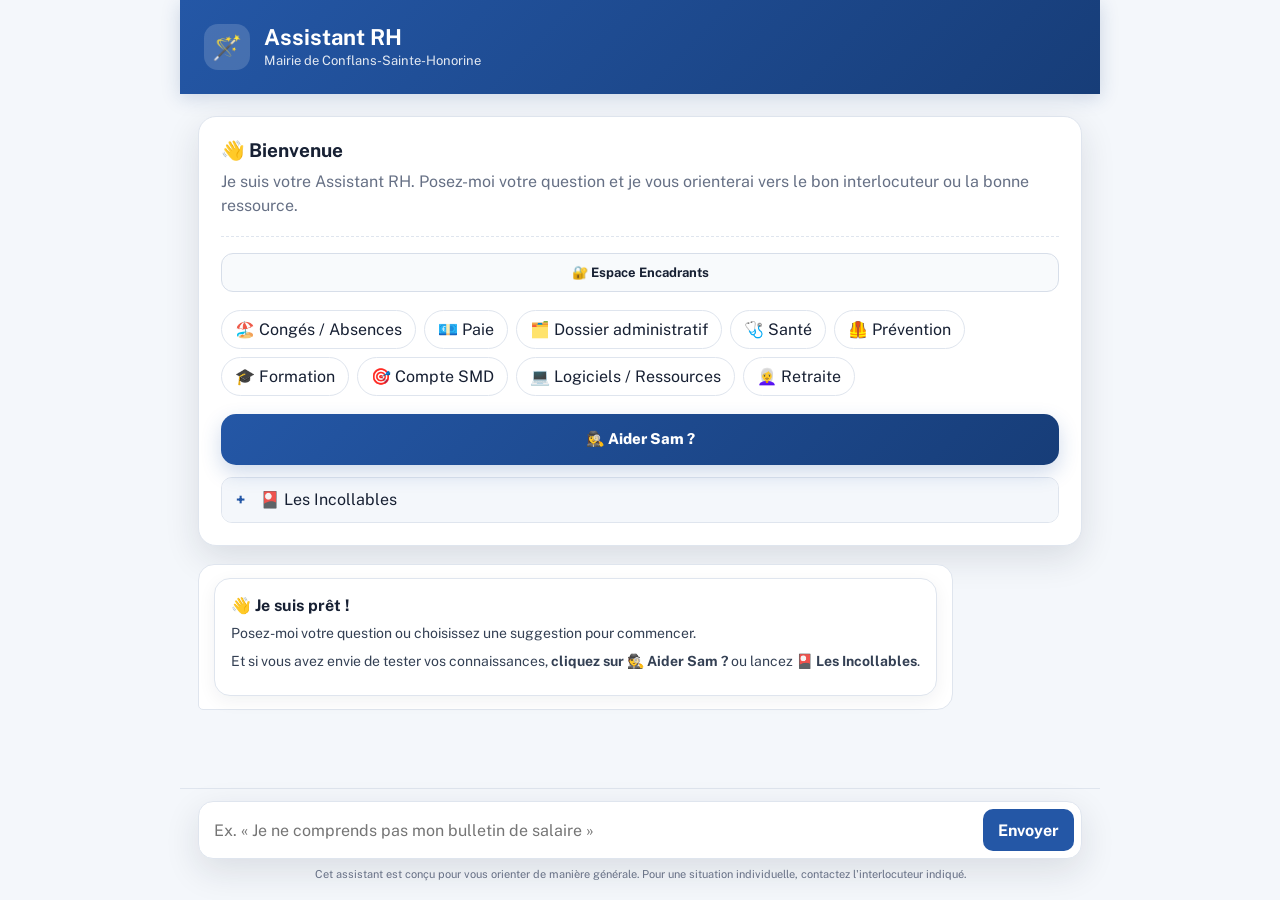
<file: index.html>
<!DOCTYPE html>
<html lang="fr">
<head>
<meta charset="utf-8">
<meta name="viewport" content="width=device-width, initial-scale=1, viewport-fit=cover">
<title>Assistant RH — Mairie de Conflans-Sainte-Honorine</title>
<link rel="preconnect" href="https://fonts.googleapis.com">
<link rel="preconnect" href="https://fonts.gstatic.com" crossorigin>
<link href="https://fonts.googleapis.com/css2?family=Public+Sans:ital,wght@0,300..900;1,300..900&display=swap" rel="stylesheet">
<link rel="stylesheet" href="styles.css">
</head>
<body>
<div class="app">
  <!-- =====================================================
       HEADER
  ====================================================== -->
  <header class="header">
    <div class="brand">
      <div class="logo">
        🪄
      </div>
      <div>
        <h1>
          Assistant RH
        </h1>
        <div class="subtitle">
          Mairie de Conflans-Sainte-Honorine
        </div>
      </div>
    </div>
  </header>
  <!-- =====================================================
       CONTENU
  ====================================================== -->
  <main class="content">
    <section class="welcome">
      <h2>
        👋 Bienvenue
      </h2>
      <p>
        Je suis votre Assistant RH.
        Posez-moi votre question et je vous
        orienterai vers le bon interlocuteur
        ou la bonne ressource.
      </p>
      <!-- ACCÈS MANAGERS -->
      <div class="manager-access">
        <a class="manager-button" href="managers.html">
          🔐 Espace Encadrants
        </a>
      </div>
      <div
        class="suggestions"
        id="suggestions">
      </div>
      <button
        class="game-launch"
        type="button"
        onclick="startTreasureHunt()">
        🕵️‍♀️ Aider Sam ?
      </button>
      <details class="manager-faq" style="margin-top:12px;">
        <summary class="manager-faq-header">
          🎴 Les Incollables
        </summary>
        <div class="manager-faq-items">
          <div class="manager-faq-item">
            <div class="manager-faq-answer" style="padding-top:12px;">
              <p>
                Choisissez un thème pour lancer les fiches question/réponse.
              </p>
              <div class="actions">
                <button
                  class="action primary"
                  type="button"
                  onclick="startIncollablesRH('Rémunération')">
                  💶 Rémunération
                </button>
                <button
                  class="action primary"
                  type="button"
                  onclick="startIncollablesRH('Entretien professionnel')">
                  🗣️ Entretien professionnel
                </button>
                <button
                  class="action primary"
                  type="button"
                  onclick="startIncollablesRH('Formation')">
                  🎓 Formation
                </button>
                <button
                  class="action"
                  type="button"
                  onclick="startIncollablesRH()">
                  🎲 Tous les thèmes mélangés
                </button>
              </div>
            </div>
          </div>
        </div>
      </details>
    </section>
    <section
      id="gameContainer"
      class="hidden">
    </section>
    <section
      class="chat"
      id="chat"
      aria-live="polite">
    </section>
  </main>
  <!-- =====================================================
       BARRE DE RECHERCHE
  ====================================================== -->
  <div class="searchbar">
    <form
      class="form"
      id="questionForm">
      <input
        id="question"
        type="text"
        autocomplete="off"
        autocapitalize="sentences"
        enterkeyhint="send"
        placeholder="Ex. « Je ne comprends pas mon bulletin de salaire »"
        aria-label="Votre question">
      <button
        class="send"
        type="submit">
        Envoyer
      </button>
    </form>
    <div class="disclaimer">
      Cet assistant est conçu pour vous orienter de manière générale.
      Pour une situation individuelle, contactez l'interlocuteur indiqué.
    </div>
  </div>
</div>
<script src="app.js"></script>
<script src="incollables-rh.js"></script>
<script src="mission-integration.js"></script>
</body>
</html>
</file>
<file: styles.css>
/* =========================================================
   VARIABLES
========================================================= */
:root{ --primary:#2457a6; --primary-dark:#173d78; --bg:#f4f7fb; --card:#fff; --text:#172033; --muted:#667085; --border:#dfe5ee; --success:#16794c; --success-bg:#ecfdf3; --warning:#b54708; --warning-bg:#fffaeb; --danger:#b42318; --shadow:0 12px 35px rgba(23,32,51,.12); --radius:18px; }
/* =========================================================
   BASE
========================================================= */
*,
*::before,
*::after{ box-sizing:border-box; }
html{ scroll-behavior:smooth; scroll-padding-top:90px; }
body{ margin:0; background:var(--bg); font-family: "Public Sans", Inter, ui-sans-serif, system-ui, -apple-system, "Segoe UI", Arial, sans-serif; color:var(--text); min-width:0; overflow-x:hidden; }
button,
input{ font:inherit; }
button{ -webkit-tap-highlight-color:transparent; }
button,
a{ -webkit-touch-callout:none; }
a{ overflow-wrap:anywhere; }
.app{ width:100%; max-width:920px; margin:auto; min-height:100vh; min-height:100dvh; display:flex; flex-direction:column; }
/* =========================================================
   HEADER
========================================================= */
.header{ background: linear-gradient( 135deg, var(--primary), var(--primary-dark) ); color:#fff; padding:24px; position:sticky; top:0; z-index:20; box-shadow: 0 4px 18px rgba(23,61,120,.18); }
.brand{ display:flex; gap:14px; align-items:center; min-width:0; }
.logo{ width:46px; height:46px; border-radius:14px; background:rgba(255,255,255,.16); display:grid; place-items:center; font-size:24px; flex-shrink:0; }
.brand > div:last-child{ min-width:0; }
h1{ font-size:22px; margin:0 0 3px; line-height:1.2; }
.subtitle{ font-size:13px; opacity:.88; line-height:1.3; }
/* =========================================================
   CONTENU
========================================================= */
.content{ width:100%; padding:22px 18px 30px; flex:1; min-width:0; }
/* =========================================================
   ACCUEIL
========================================================= */
.welcome{ background:var(--card); border:1px solid var(--border); border-radius:var(--radius); padding:22px; box-shadow:var(--shadow); margin-bottom:18px; }
.welcome h2{ font-size:19px; margin:0 0 8px; }
.welcome p{ margin:0; color:var(--muted); line-height:1.5; }
.manager-access{ margin-top:18px; padding-top:16px; border-top:1px dashed var(--border); }
.manager-button{ width:100%; display:block; box-sizing:border-box; text-align:center; text-decoration:none; border:1px solid #d7dee9; background:#f8fafc; color:var(--text); border-radius:12px; padding:11px 14px; cursor:pointer; font-weight:700; font-size:13px; transition:.18s ease; }
.manager-button:hover{ border-color:var(--primary); color:var(--primary-dark); transform:translateY(-1px); }
.manager-panel-title{ font-weight:900; margin-bottom:5px; }
.manager-panel-subtitle{ color:var(--muted); font-size:12px; line-height:1.45; margin-bottom:12px; }
.manager-resources{ display:grid; gap:9px; }
.manager-resource{ display:flex; align-items:center; justify-content:space-between; gap:10px; padding:11px 12px; background:#fff; border:1px solid var(--border); border-radius:11px; }
.manager-resource-info{ min-width:0; }
.manager-resource-title{ font-weight:800; font-size:13px; margin-bottom:2px; }
.manager-resource-description{ color:var(--muted); font-size:11px; line-height:1.4; }
.manager-resource-link{ flex-shrink:0; text-decoration:none; background:var(--primary); color:#fff; padding:8px 11px; border-radius:9px; font-size:12px; font-weight:700; }
.manager-faq{ background:#fff; border:1px solid var(--border); border-radius:11px; overflow:hidden; }
.manager-faq-header{ cursor:pointer; list-style:none; padding:12px 14px; border-bottom:1px solid transparent; background:var(--bg); display:flex; align-items:center; gap:10px; }
.manager-faq-header::-webkit-details-marker{ display:none; }
.manager-faq-header::before{ content:"+"; color:var(--primary); font-weight:900; font-size:15px; width:14px; flex-shrink:0; }
.manager-faq[open] .manager-faq-header::before{ content:"–"; }
.manager-faq[open] .manager-faq-header{ border-bottom-color:var(--border); }
.manager-faq-items{ display:grid; }
.manager-faq-item{ border-top:1px solid var(--border); }
.manager-faq-item:first-child{ border-top:0; }
.manager-faq-item summary{ cursor:pointer; list-style:none; padding:9px 14px; font-weight:700; font-size:12.5px; display:flex; align-items:center; gap:8px; }
.manager-faq-item summary::-webkit-details-marker{ display:none; }
.manager-faq-item summary::before{ content:"+"; color:var(--primary); font-weight:900; width:12px; flex-shrink:0; }
.manager-faq-item[open] summary::before{ content:"–"; }
.manager-faq-item[open] summary{ background:var(--bg); }
.manager-faq-answer{ padding:2px 14px 12px 34px; font-size:12.5px; line-height:1.55; color:var(--text); }
.manager-faq-answer p{ margin:0 0 8px; }
.manager-faq-answer p:last-child{ margin-bottom:0; }
.manager-faq-answer ul,.manager-faq-answer ol{ margin:0 0 8px; padding-left:18px; }
.manager-faq-answer li{ margin-bottom:3px; }
.manager-pin-row{ display:flex; gap:8px; }
.manager-pin-row-stacked{ flex-direction:column; }
.manager-pin-input{ flex:1; min-width:0; border:1px solid var(--border); border-radius:10px; padding:10px 12px; background:#fff; text-align:center; letter-spacing:.1em; font-weight:800; }
.manager-pin-submit{ border:0; border-radius:10px; padding:10px 14px; background:var(--primary); color:#fff; font-weight:800; cursor:pointer; }
.manager-pin-error{ display:none; margin-top:8px; color:var(--danger); font-size:12px; }
.manager-pin-error.active{ display:block; }
.manager-gate-step2{ margin-top:14px; }
.manager-gate-step2-hint{ color:var(--muted); font-size:13px; line-height:1.5; margin:0 0 10px; }
.manager-gate-back{ display:block; margin-top:10px; border:0; background:none; padding:0; color:var(--primary); font-size:12.5px; text-decoration:underline; cursor:pointer; }
.suggestions{ display:flex; flex-wrap:wrap; gap:8px; margin-top:18px; }
.chip{ border:1px solid var(--border); background:#fff; border-radius:999px; padding:9px 13px; cursor:pointer; color:var(--text); transition:.18s ease; }
.chip:hover{ border-color:var(--primary); color:var(--primary); transform:translateY(-1px); }
.treasure-wrap{ background:#fff; border:1px solid var(--border); border-radius:var(--radius); box-shadow:var(--shadow); padding:18px; margin-top:18px; }
.treasure-header{ display:flex; align-items:flex-start; justify-content:space-between; gap:12px; margin-bottom:14px; }
.treasure-header h3{ margin:0 0 4px; font-size:16px; }
.treasure-header p{ margin:0; color:var(--muted); font-size:12.5px; line-height:1.45; }
.treasure-close{ flex-shrink:0; width:34px; height:34px; border:0; border-radius:50%; background:var(--bg); cursor:pointer; font-size:15px; }
.treasure-keyring{ display:flex; flex-wrap:wrap; gap:8px; margin-bottom:14px; }
.treasure-key{ display:flex; align-items:center; gap:6px; padding:7px 11px; border-radius:999px; border:1px solid var(--border); background:var(--bg); font-size:12px; font-weight:700; color:var(--muted); transition:.2s ease; }
.treasure-key.found{ background:var(--success-bg); border-color:#b8e6cd; color:var(--success); }
.treasure-scenes{ display:grid; gap:22px; }
.treasure-scene-caption{ font-weight:800; font-size:13px; color:var(--primary-dark); margin-bottom:8px; }
.treasure-photo-wrap{ position:relative; width:100%; aspect-ratio:3/4; border-radius:14px; overflow:hidden; background:#eef2f8; box-shadow:var(--shadow); }
.treasure-photo{ display:block; width:100%; height:100%; object-fit:cover; }
.treasure-hotspot{ position:absolute; border:3px solid #f5b942; border-radius:10px; background:rgba(245,185,66,.18); cursor:pointer; padding:0; animation:treasurePulse 1.8s ease-in-out infinite; transition:.25s ease; }
.treasure-hotspot:hover{ background:rgba(245,185,66,.32); }
.treasure-hotspot.found{ border-color:var(--success); background:rgba(22,121,76,.15); animation:none; }
@keyframes treasurePulse{
  0%,100%{ box-shadow:0 0 0 0 rgba(245,185,66,.5); }
  50%{ box-shadow:0 0 0 8px rgba(245,185,66,0); }
}
.treasure-fallback-item{ border:1px solid var(--border); background:#fff; border-radius:11px; padding:12px 16px; cursor:pointer; font-weight:700; font-size:12.5px; text-align:center; transition:.18s ease; }
.treasure-fallback-item:hover{ border-color:var(--primary); color:var(--primary-dark); }
.treasure-victory{ padding:36px 20px; text-align:center; }
.treasure-victory-emoji{ font-size:44px; margin-bottom:10px; }
.treasure-victory h3{ margin:0 0 8px; font-size:17px; }
.treasure-victory p{ color:var(--muted); font-size:13px; max-width:420px; margin:0 auto 18px; line-height:1.5; }
@media (max-width:640px){
  .treasure-scenes{ gap:16px; }
}
.chip:focus-visible,
.action:focus-visible,
.game-button:focus-visible,
.game-option:focus-visible,
.send:focus-visible,
.game-launch:focus-visible,
.like-button:focus-visible,
.dislike-button:focus-visible{ outline:3px solid rgba(36,87,166,.25); outline-offset:2px; }
/* =========================================================
   BOUTON JEU
========================================================= */
.game-launch{ margin-top:18px; width:100%; border:0; border-radius:15px; padding:15px 18px; cursor:pointer; color:#fff; font-weight:800; font-size:15px; line-height:1.35; background: linear-gradient( 135deg, #2457a6, #173d78 ); box-shadow: 0 8px 20px rgba(36,87,166,.22); transition:.18s ease; }
.game-launch:hover{ transform:translateY(-2px); box-shadow: 0 12px 25px rgba(36,87,166,.28); }
/* =========================================================
   CHAT
========================================================= */
.chat{ width:100%; display:flex; flex-direction:column; gap:12px; min-width:0; }
.msg{ max-width:88%; padding:13px 15px; border-radius:16px; line-height:1.5; font-size:14px; overflow-wrap:anywhere; word-break:break-word; }
.bot{ align-self:flex-start; background:#fff; border:1px solid var(--border); border-bottom-left-radius:5px; }
.user{ align-self:flex-end; background:var(--primary); color:#fff; border-bottom-right-radius:5px; }
.answer{ background:#fff; border:1px solid var(--border); border-radius:16px; padding:16px; box-shadow: 0 5px 18px rgba(23,32,51,.06); overflow:hidden; }
.answer h3{ font-size:16px; margin:0 0 7px; line-height:1.35; }
.answer p{ margin:7px 0; color:#344054; line-height:1.5; overflow-wrap:anywhere; }
.badge{ display:inline-block; background:#eef4ff; color:var(--primary-dark); padding:5px 9px; border-radius:999px; font-size:12px; font-weight:700; margin-bottom:8px; }
/* =========================================================
   CONTACT
========================================================= */
.contact{ margin-top:12px; padding:12px; border-radius:12px; background:#f7f9fc; border:1px solid var(--border); overflow-wrap:anywhere; }
.contact strong{ display:block; margin-bottom:4px; }
.contact a{ color:var(--primary); font-weight:700; text-decoration:none; display:inline-block; padding:2px 0; }
/* =========================================================
   ACTIONS
========================================================= */
.actions{ display:flex; flex-wrap:wrap; gap:8px; margin-top:12px; }
.action{ border:1px solid var(--border); background:#fff; border-radius:10px; padding:8px 11px; cursor:pointer; color:var(--text); text-decoration:none; font-size:13px; line-height:1.3; transition:.18s ease; display:inline-flex; align-items:center; justify-content:center; }
.action:hover{ transform:translateY(-1px); border-color:var(--primary); }
.action.primary{ background:var(--primary); color:#fff; border-color:var(--primary); }
/* =========================================================
   DOCUMENTS
========================================================= */
.document-box{ margin-top:14px; padding:13px; border:1px solid var(--border); border-radius:13px; background:#f8fafc; overflow:hidden; }
.document-title{ font-weight:700; margin-bottom:4px; line-height:1.35; }
.document-description{ font-size:13px; color:var(--muted); margin-bottom:10px; line-height:1.45; }
.document-format{ display:inline-block; font-size:11px; font-weight:700; background:#eef4ff; color:var(--primary-dark); border-radius:999px; padding:4px 8px; }
/* =========================================================
   JEU
========================================================= */
.game-card{ background:#fff; border:1px solid var(--border); border-radius:20px; padding:20px; box-shadow:var(--shadow); margin-bottom:18px; overflow:hidden; }
.game-header{ display:flex; justify-content:space-between; align-items:flex-start; gap:15px; }
.game-header > div:first-child{ min-width:0; }
.game-title{ font-size:20px; font-weight:900; margin-bottom:5px; line-height:1.3; }
.game-subtitle{ color:var(--muted); font-size:13px; line-height:1.5; }
.game-score{ background:#eef4ff; color:var(--primary-dark); padding:8px 11px; border-radius:11px; font-weight:800; white-space:nowrap; flex-shrink:0; }
.progress{ margin:17px 0; height:9px; background:#edf1f6; border-radius:999px; overflow:hidden; }
.progress-bar{ height:100%; width:0%; background: linear-gradient( 90deg, var(--primary), #5c8dd8 ); transition:.3s ease; }
.case-file{ background:#f8fafc; border:1px solid var(--border); border-radius:15px; padding:15px; margin-bottom:16px; line-height:1.5; overflow-wrap:anywhere; }
.case-file strong{ display:block; margin-bottom:6px; }
.game-question{ font-size:16px; font-weight:800; line-height:1.5; margin-bottom:14px; overflow-wrap:anywhere; }
.game-options{ display:grid; gap:9px; }
.game-option{ width:100%; text-align:left; border:1px solid var(--border); background:#fff; border-radius:12px; padding:12px 13px; cursor:pointer; transition:.18s ease; line-height:1.4; overflow-wrap:anywhere; }
.game-option:hover{ border-color:var(--primary); background:#f8fbff; }
.game-option.selected{ border-color:var(--primary); background:#eef4ff; }
.game-option.correct{ border-color:#75d6a2; background:var(--success-bg); }
.game-option.wrong{ border-color:#f0a7a0; background:#fef3f2; }
.game-actions{ display:flex; gap:8px; flex-wrap:wrap; margin-top:14px; }
.game-button{ border:0; border-radius:11px; padding:10px 14px; background:var(--primary); color:#fff; font-weight:800; cursor:pointer; min-height:42px; }
.game-button.secondary{ background:#fff; color:var(--text); border:1px solid var(--border); }
.hint{ margin-top:13px; padding:12px; background:var(--warning-bg); border:1px solid #fedf89; color:#93370d; border-radius:12px; font-size:13px; line-height:1.5; }
.game-feedback{ margin-top:14px; padding:13px; border-radius:12px; font-size:13px; line-height:1.5; overflow-wrap:anywhere; }
.game-feedback.success{ background:var(--success-bg); color:#05603a; border:1px solid #abefc6; }
.game-feedback.error{ background:#fef3f2; color:#912018; border:1px solid #fecdca; }
.letters{ display:flex; gap:7px; flex-wrap:wrap; margin-top:15px; max-width:100%; }
.letter{ width:38px; height:38px; display:grid; place-items:center; border-radius:10px; background:#f2f4f7; border:1px solid var(--border); font-weight:900; color:#98a2b3; flex:0 0 38px; }
.letter.found{ background:#eef4ff; color:var(--primary-dark); border-color:#b9c9e5; }
.final-code{ margin-top:18px; padding:18px; border-radius:15px; background: linear-gradient( 135deg, #f8fbff, #eef5ff ); border:1px solid #c8d8f0; }
.final-code-title{ font-weight:900; margin-bottom:7px; }
.final-input{ width:100%; margin-top:12px; border:1px solid var(--border); border-radius:11px; padding:11px 12px; outline:none; min-width:0; }
.final-input:focus{ border-color:var(--primary); box-shadow: 0 0 0 3px rgba(36,87,166,.1); }
.victory{ text-align:center; padding:25px 15px; border-radius:17px; background:var(--success-bg); border:1px solid #abefc6; color:#05603a; }
.victory h2{ margin:0 0 8px; font-size:23px; }
.victory p{ line-height:1.6; }
.points{ font-size:18px; font-weight:900; margin:12px 0; }
/* =========================================================
   FEEDBACK
========================================================= */
.feedback{ margin-top:15px; padding:16px; background:#fff; border:1px solid var(--border); border-radius:15px; }
.feedback-title{ font-weight:800; margin-bottom:6px; }
.feedback-text{ color:var(--muted); font-size:13px; line-height:1.5; }
.like-area{ display:flex; align-items:center; gap:10px; margin-top:13px; flex-wrap:wrap; }
.like-button,
.dislike-button{ border:1px solid var(--border); background:#fff; border-radius:12px; padding:9px 14px; cursor:pointer; font-weight:700; min-height:42px; }
.like-button:hover,
.dislike-button:hover{ border-color:var(--primary); }
.like-button.liked{ background:#eef4ff; border-color:#9ab9ed; color:var(--primary-dark); }
.like-count{ font-size:13px; color:var(--muted); }
/* =========================================================
   RECHERCHE
========================================================= */
.searchbar{ position:sticky; bottom:0; background:rgba(244,247,251,.96); backdrop-filter:blur(10px); -webkit-backdrop-filter:blur(10px); padding:12px 18px calc(18px + env(safe-area-inset-bottom)); border-top:1px solid var(--border); z-index:10; }
.form{ display:flex; gap:8px; background:#fff; border:1px solid var(--border); border-radius:15px; padding:7px 7px 7px 13px; box-shadow:var(--shadow); min-width:0; }
.form input{ border:0; outline:0; flex:1; min-width:0; color:var(--text); background:transparent; font-size:16px; }
.send{ border:0; background:var(--primary); color:#fff; border-radius:10px; padding:10px 15px; cursor:pointer; font-weight:700; flex-shrink:0; min-height:42px; }
.disclaimer{ font-size:11px; color:var(--muted); margin:8px 3px 0; text-align:center; line-height:1.35; }
.hidden{ display:none!important; }
[hidden]{ display:none!important; }
/* =========================================================
   MODALE DOCUMENT
========================================================= */
.document-overlay{ position:fixed; inset:0; z-index:1000; display:flex; align-items:center; justify-content:center; padding:20px; background:rgba(0,0,0,.45); }
.document-modal{ position:relative; width:min(520px,100%); max-height:90vh; max-height:90dvh; overflow:auto; padding:24px 20px 20px; background:#fff; border-radius:20px; box-shadow:0 20px 60px rgba(0,0,0,.25); }
.document-modal h3{ margin:8px 40px 10px 0; font-size:19px; line-height:1.35; }
.document-modal p{ color:#344054; font-size:14px; line-height:1.5; }
.document-info{ background:#f8fafc; border:1px solid var(--border); border-radius:12px; padding:11px; }
.document-icon{ font-size:36px; }
.document-close{ position:absolute; top:12px; right:12px; width:42px; height:42px; border:0; border-radius:50%; background:#f2f4f7; cursor:pointer; font-size:18px; }
.document-actions{ margin-top:16px; }
/* =========================================================
   MOBILE
========================================================= */

@media (max-width:600px){
html{ scroll-padding-top:78px; }
.header{ padding:14px; }
.brand{ gap:10px; }
.logo{ width:42px; height:42px; min-width:42px; border-radius:12px; font-size:21px; }
h1{ font-size:18px; }
.subtitle{ font-size:11px; }
.content{ padding:12px 10px 24px; }
.welcome{ padding:17px 15px; border-radius:15px; margin-bottom:14px; }
.welcome h2{ font-size:18px; }
.welcome p{ font-size:14px; }
.manager-pin-row{ flex-direction:column; }
.manager-pin-submit{ width:100%; min-height:44px; }
.manager-resource{ align-items:flex-start; flex-direction:column; }
.manager-resource-link{ width:100%; text-align:center; }
.suggestions{ gap:7px; margin-top:15px; }
.chip{ min-height:42px; padding:9px 12px; font-size:13px; line-height:1.25; display:flex; align-items:center; }
.game-launch{ min-height:48px; padding:13px 14px; font-size:14px; line-height:1.35; margin-top:15px; }
.msg{ max-width:94%; padding:12px 13px; }
.answer{ padding:14px; border-radius:14px; }
.answer h3{ font-size:15px; }
.contact{ overflow-wrap:anywhere; }
.actions{ width:100%; }
.action{ min-height:42px; padding:9px 12px; }
.document-box{ padding:12px; }
.document-box .actions{ flex-direction:column; }
.document-box .action{ width:100%; }
.game-card{ padding:14px; border-radius:16px; margin-bottom:14px; }
.game-header{ flex-direction:column; gap:10px; }
.game-title{ font-size:18px; }
.game-subtitle{ font-size:12px; }
.game-score{ align-self:flex-start; }
.case-file{ padding:13px; font-size:13px; }
.game-question{ font-size:15px; }
.game-option{ min-height:48px; padding:12px; font-size:14px; }
.game-actions{ flex-direction:column; }
.game-button{ width:100%; min-height:46px; }
.letters{ gap:5px; overflow-x:auto; flex-wrap:nowrap; padding-bottom:3px; }
.final-code{ padding:15px; }
.final-input{ min-height:46px; font-size:16px; }
.victory{ padding:20px 13px; }
.victory h2{ font-size:21px; }
.like-area{ flex-direction:column; align-items:stretch; }
.like-button,
.dislike-button{ width:100%; min-height:44px; }
.searchbar{ padding: 9px 10px calc(10px + env(safe-area-inset-bottom)); }
.form{ width:100%; min-height:52px; padding:5px 5px 5px 12px; border-radius:14px; }
.form input{ width:100%; min-width:0; font-size:16px; }
.send{ min-height:42px; padding:10px 13px; font-size:14px; }
.disclaimer{ font-size:10px; line-height:1.35; }
.document-overlay{ align-items:flex-end; padding: 12px 12px calc(12px + env(safe-area-inset-bottom)); }
.document-modal{ width:100%; max-height:90dvh; padding:22px 17px 17px; border-radius:20px 20px 16px 16px; }
.document-modal h3{ font-size:18px; }
.document-actions{ flex-direction:column; }
.document-actions .action{ width:100%; min-height:46px; }

}
/* =========================================================
   TRÈS PETITS ÉCRANS
========================================================= */

@media (max-width:380px){
.header{ padding:12px; }
.content{ padding-left:8px; padding-right:8px; }
.welcome{ padding:14px; }
.chip{ width:100%; justify-content:center; }
.game-card{ padding:12px; }
.send{ padding-left:10px; padding-right:10px; }

}
/* =========================================================
   ACCESSIBILITÉ / MOUVEMENT
========================================================= */

@media (prefers-reduced-motion:reduce){
html{ scroll-behavior:auto; }
*,
*::before,
*::after{ scroll-behavior:auto!important; transition:none!important; animation:none!important; }

}

/* =========================================================
   CHAT DE L'ESPACE ENCADRANTS
   Remplace ENTIÈREMENT tout bloc précédent "CHAT DE L'ESPACE
   ENCADRANTS" dans styles.css — ne pas coller les deux.
========================================================= */

.manager-chat-container{
  margin-top: 16px;
}

/* ---- Écran de choix du matricule ---- */
.manager-chat-identify{
  background:#fff;
  border:1px solid var(--border);
  border-radius:var(--radius);
  padding:18px;
  box-shadow:var(--shadow);
}

.manager-chat-title{
  margin:0 0 8px;
  font-size:16px;
  display:flex;
  align-items:center;
  gap:8px;
}

.manager-chat-badge{
  font-size:10.5px;
  font-weight:800;
  text-transform:uppercase;
  letter-spacing:.04em;
  padding:3px 8px;
  border-radius:999px;
  background:var(--warning-bg);
  color:var(--warning);
}

.manager-chat-hint{
  color:var(--muted);
  font-size:13px;
  line-height:1.5;
  margin:0 0 14px;
}

.manager-chat-chip-row{
  display:flex;
  flex-wrap:wrap;
  gap:8px;
}

.manager-chat-chip{
  border:1px solid var(--border);
  background:#fff;
  color:var(--text);
  border-radius:999px;
  padding:10px 16px;
  font-weight:700;
  font-size:13px;
  cursor:pointer;
  transition:.18s ease;
}

.manager-chat-chip:hover{
  border-color:var(--primary);
  color:var(--primary-dark);
  transform:translateY(-1px);
}

.manager-chat-chip-wrap{
  display:flex;
  flex-direction:column;
  align-items:center;
  gap:4px;
}

.manager-chat-chip-profile-link{
  border:0;
  background:none;
  padding:0;
  font-size:10.5px;
  color:var(--primary);
  text-decoration:underline;
  white-space:nowrap;
  cursor:pointer;
}

/* ---- Fenêtre de chat ---- */
.manager-chat{
  background:#fff;
  border:1px solid var(--border);
  border-radius:var(--radius);
  box-shadow:var(--shadow);
  overflow:hidden;
}

/* En-tête dégradé, comme le header principal du site */
.manager-chat-header{
  display:flex;
  align-items:center;
  justify-content:space-between;
  gap:10px;
  padding:14px 18px;
  background: linear-gradient(135deg, var(--primary), var(--primary-dark));
  color:#fff;
  flex-wrap:wrap;
}

.manager-chat-header-label{
  font-size:13px;
}

.manager-chat-header-label strong{
  font-weight:800;
}

/* ---- Onglets de filtrage par thème ---- */
.manager-chat-theme-tabs{
  display:flex;
  flex-wrap:wrap;
  gap:6px;
  padding:10px 14px;
  background:#fff;
  border-bottom:1px solid var(--border);
}

.manager-chat-theme-tab{
  border:1px solid var(--border);
  background:#fff;
  color:var(--muted);
  border-radius:999px;
  padding:6px 11px;
  font-size:12px;
  font-weight:700;
  cursor:pointer;
  transition:.18s ease;
  white-space:nowrap;
}

.manager-chat-theme-tab:hover{
  border-color:var(--primary);
  color:var(--primary-dark);
}

.manager-chat-theme-tab.active{
  background:var(--primary);
  border-color:var(--primary);
  color:#fff;
}

/* ---- Barre de recherche par mot-clé ---- */
.manager-chat-search-bar{
  display:flex;
  align-items:center;
  gap:8px;
  padding:8px 14px;
  background:#fff;
  border-bottom:1px solid var(--border);
}

.manager-chat-search-input{
  flex:1;
  min-width:0;
  border:1px solid var(--border);
  background:var(--bg);
  border-radius:999px;
  padding:8px 14px;
  font-size:13px;
  outline:none;
  color:var(--text);
}

.manager-chat-search-input:focus{
  border-color:var(--primary);
  background:#fff;
  box-shadow:0 0 0 3px rgba(36,87,166,.1);
}

.manager-chat-search-count{
  flex-shrink:0;
  font-size:11px;
  color:var(--muted);
  white-space:nowrap;
}

.manager-chat-search-notice{
  font-size:12px;
  color:var(--muted);
  text-align:center;
  padding:8px 10px;
  margin-bottom:6px;
}

/* Message correspondant à la recherche : mis en valeur */
.manager-chat-message.search-match .manager-chat-bubble{
  box-shadow:0 0 0 2px var(--warning);
}

.manager-chat-message.search-match .manager-chat-theme-badge{
  background:var(--warning-bg);
  color:var(--warning);
  border-color:#fedf89;
}

/* Messages hors recherche : estompés mais toujours lisibles (contexte conservé) */
.manager-chat-message.search-dim{
  opacity:.4;
  transition:opacity .2s ease;
}

.manager-chat-message.search-dim:hover{
  opacity:1;
}

/* ---- Badge de thème affiché sur chaque message ---- */
.manager-chat-message-meta-row{
  display:flex;
  align-items:center;
  gap:6px;
  margin:0 4px 4px;
}

.manager-chat-message-matricule{
  font-size:11px;
  font-weight:800;
  color:var(--primary-dark);
}

.manager-chat-message-matricule-link{
  border:0;
  background:none;
  padding:0;
  text-decoration:underline;
  cursor:pointer;
}

.manager-chat-message-matricule-link:hover{
  color:var(--primary);
}

.manager-chat-theme-badge{
  font-size:10px;
  font-weight:700;
  color:var(--muted);
  background:var(--bg);
  border:1px solid var(--border);
  border-radius:999px;
  padding:1px 8px;
}

/* ---- Messages ---- */
.manager-chat-messages{
  max-height:360px;
  overflow-y:auto;
  padding:18px 16px;
  display:flex;
  flex-direction:column;
  gap:14px;
  background:var(--bg);
}

.manager-chat-message{
  display:flex;
  flex-direction:column;
  max-width:80%;
}

.manager-chat-message.own{
  align-self:flex-end;
  align-items:flex-end;
}

.manager-chat-message.other{
  align-self:flex-start;
  align-items:flex-start;
}

/* Bulle avec petite pointe façon bande dessinée */
.manager-chat-bubble{
  position:relative;
  padding:11px 14px;
  border-radius:16px;
  line-height:1.45;
  font-size:13.5px;
  overflow-wrap:anywhere;
  word-break:break-word;
}

.manager-chat-message.other .manager-chat-bubble{
  background:#eaf1fb;
  color:var(--text);
  border-bottom-left-radius:4px;
}

.manager-chat-message.other .manager-chat-bubble::after{
  content:"";
  position:absolute;
  left:14px;
  bottom:-6px;
  border:7px solid transparent;
  border-top-color:#eaf1fb;
  border-bottom:0;
}

.manager-chat-message.own .manager-chat-bubble{
  background:var(--primary);
  color:#fff;
  border-bottom-right-radius:4px;
}

.manager-chat-message.own .manager-chat-bubble::after{
  content:"";
  position:absolute;
  right:14px;
  bottom:-6px;
  border:7px solid transparent;
  border-top-color:var(--primary);
  border-bottom:0;
}

.manager-chat-message-text{
  white-space:pre-wrap;
}

.manager-chat-message.other .manager-chat-bubble a{
  color:var(--primary-dark);
  font-weight:700;
  text-decoration:underline;
}

.manager-chat-message.own .manager-chat-bubble a{
  color:#fff;
  font-weight:700;
  text-decoration:underline;
}

.manager-chat-message-time{
  font-size:10.5px;
  opacity:.7;
  margin-top:4px;
  text-align:right;
  display:flex;
  align-items:center;
  justify-content:flex-end;
  gap:6px;
}

.manager-chat-delete-btn{
  border:0;
  background:none;
  padding:0;
  font-size:10.5px;
  font-weight:700;
  text-decoration:underline;
  cursor:pointer;
  opacity:.85;
}

.manager-chat-message.other .manager-chat-delete-btn{
  color:var(--danger);
}

.manager-chat-message.own .manager-chat-delete-btn{
  color:#fff;
}

.manager-chat-delete-btn:hover{
  opacity:1;
}

.manager-chat-delete-btn:disabled{
  opacity:.5;
  cursor:default;
}

.manager-chat-bubble-deleted{
  background:transparent !important;
  border:1px dashed var(--border) !important;
  color:var(--muted) !important;
  font-style:italic;
}

.manager-chat-bubble-deleted::after{
  display:none;
}

.manager-chat-loading,
.manager-chat-empty,
.manager-chat-error{
  font-size:13px;
  color:var(--muted);
  text-align:center;
  padding:14px 0;
}

.manager-chat-error{
  color:var(--danger);
}

/* ---- Lien image partagé : affichage dans une bulle ---- */
.manager-chat-file-image-link{
  display:block;
  margin-bottom:6px;
}

.manager-chat-file-image{
  display:block;
  max-width:100%;
  max-height:220px;
  border-radius:10px;
  object-fit:cover;
}

/* ---- Barre de saisie en pilule ---- */
.manager-chat-form{
  display:flex;
  align-items:center;
  gap:8px;
  padding:12px 14px;
  background:#fff;
  border-top:1px solid var(--border);
}

.manager-chat-theme-select{
  flex-shrink:0;
  max-width:118px;
  border:1px solid var(--border);
  background:var(--bg);
  color:var(--text);
  border-radius:999px;
  padding:9px 8px;
  font-size:12px;
  font-weight:700;
  cursor:pointer;
}

.manager-chat-input-wrap{
  flex:1;
  min-width:0;
  display:flex;
  align-items:center;
  gap:4px;
  background:var(--bg);
  border:1px solid var(--border);
  border-radius:999px;
  padding:4px 4px 4px 16px;
  transition:.18s ease;
}

.manager-chat-input-wrap:focus-within{
  border-color:var(--primary);
  background:#fff;
  box-shadow:0 0 0 3px rgba(36,87,166,.1);
}

.manager-chat-input-wrap input{
  flex:1;
  min-width:0;
  border:0;
  outline:0;
  background:transparent;
  padding:9px 4px;
  font-size:14px;
  color:var(--text);
}

.manager-chat-send{
  border:0;
  background:var(--primary);
  color:#fff;
  border-radius:50%;
  width:36px;
  height:36px;
  flex-shrink:0;
  cursor:pointer;
  font-size:15px;
  display:grid;
  place-items:center;
  transition:.18s ease;
}

.manager-chat-send:hover{
  background:var(--primary-dark);
}

.manager-chat-send:disabled{
  opacity:.6;
  cursor:default;
}

/* ---- Bulle de profil (info locale) ---- */
.manager-chat-profile-bubble{
  position:fixed;
  z-index:9999;
  display:none;
  max-width:260px;
  background:#fff;
  border:1px solid var(--border);
  border-radius:12px;
  box-shadow:var(--shadow);
  padding:12px 14px;
  font-size:12.5px;
  color:var(--text);
}

.manager-chat-profile-bubble.open{
  display:block;
}

.manager-chat-profile-bubble-line{
  line-height:1.5;
}

.manager-chat-profile-bubble-line + .manager-chat-profile-bubble-line{
  margin-top:2px;
}

.manager-chat-profile-bubble-empty{
  color:var(--muted);
  font-style:italic;
}

.manager-chat-profile-bubble-link{
  display:inline-block;
  margin-top:8px;
  border:0;
  background:none;
  padding:0;
  color:var(--primary);
  font-weight:700;
  font-size:12px;
  text-decoration:underline;
  cursor:pointer;
}

.manager-chat-profile-bubble-link:hover{
  color:var(--primary-dark);
}

/* ---- Mobile ---- */
@media (max-width:600px){
  .manager-chat-identify{ padding:15px; border-radius:15px; }
  .manager-chat-chip{ flex:1 1 calc(50% - 8px); text-align:center; min-height:44px; }
  .manager-chat-messages{ max-height:300px; padding:14px 12px; }
  .manager-chat-message{ max-width:90%; }
  .manager-chat-form{ padding:10px; }
  .manager-chat-input-wrap input{ font-size:16px; min-height:24px; }
  .manager-chat-send{ width:38px; height:38px; }
  .manager-chat-theme-tabs{ padding:8px 10px; gap:5px; }
  .manager-chat-theme-tab{ padding:6px 9px; font-size:11px; }
  .manager-chat-theme-select{ max-width:88px; font-size:11px; padding:9px 6px; }
  .manager-chat-search-bar{ padding:8px 10px; flex-wrap:wrap; }
  .manager-chat-search-input{ font-size:16px; min-height:38px; }
  .manager-chat-profile-bubble{ max-width:calc(100vw - 32px); }
}

/* =========================================================
   TABLEAU DE BORD ENCADRANTS — LAYOUT 3 COLONNES
   (inspiré d'IdealCo : sidebar / contenu / colonne infos)
========================================================= */

.dash{
  width:100%;
  max-width:1240px;
  margin:0 auto;
  min-height:100vh;
  min-height:100dvh;
  display:grid;
  grid-template-columns:230px minmax(0,1fr) 260px;
  gap:22px;
  align-items:start;
  padding:22px 20px 40px;
}

/* ---- Sidebar gauche ---- */
.dash-sidebar{
  position:sticky;
  top:22px;
  display:flex;
  flex-direction:column;
  gap:22px;
  background:var(--card);
  border:1px solid var(--border);
  border-radius:var(--radius);
  padding:18px 14px;
  box-shadow:var(--shadow);
}

.dash-brand{
  display:flex;
  align-items:center;
  gap:10px;
  padding:0 6px;
}

.dash-brand-logo{
  width:38px;
  height:38px;
  border-radius:11px;
  background:linear-gradient(135deg, var(--primary), var(--primary-dark));
  color:#fff;
  display:grid;
  place-items:center;
  font-size:18px;
  flex-shrink:0;
}

.dash-brand-text{
  display:flex;
  flex-direction:column;
  line-height:1.25;
  min-width:0;
}

.dash-brand-text strong{
  font-size:13.5px;
}

.dash-brand-text span{
  font-size:11px;
  color:var(--muted);
}

.dash-nav{
  display:flex;
  flex-direction:column;
  gap:3px;
}

.dash-nav-item{
  display:flex;
  align-items:center;
  gap:11px;
  padding:10px 12px;
  border-radius:11px;
  color:var(--text);
  text-decoration:none;
  font-size:13.5px;
  font-weight:700;
  transition:.16s ease;
}

.dash-nav-item:hover{
  background:var(--bg);
}

.dash-nav-item.is-active{
  background:#eef4ff;
  color:var(--primary-dark);
}

.dash-nav-icon{
  font-size:16px;
  width:20px;
  text-align:center;
  flex-shrink:0;
}

.dash-back{
  margin-top:auto;
  padding-top:14px;
  border-top:1px dashed var(--border);
  font-size:12.5px;
  color:var(--primary);
  text-decoration:none;
  font-weight:700;
}

.dash-back:hover{
  color:var(--primary-dark);
}

/* ---- Colonne centrale ---- */
.dash-main{
  min-width:0;
  display:flex;
  flex-direction:column;
  gap:22px;
}

.dash-topbar{
  background:linear-gradient(135deg, var(--primary), var(--primary-dark));
  color:#fff;
  border-radius:var(--radius);
  padding:22px 24px;
  box-shadow:0 8px 24px rgba(36,87,166,.2);
}

.dash-topbar h1{
  margin:0 0 4px;
  font-size:21px;
}

.dash-topbar p{
  margin:0;
  font-size:13px;
  opacity:.9;
}

.dash-card{
  background:var(--card);
  border:1px solid var(--border);
  border-radius:var(--radius);
  padding:22px;
  box-shadow:var(--shadow);
}

.dash-card h2{
  font-size:18px;
  margin:0 0 8px;
}

.dash-muted{
  color:var(--muted);
  font-size:13px;
  line-height:1.5;
  margin:0;
}

.dash-block{
  scroll-margin-top:20px;
}

.dash-block-title{
  font-size:16px;
  margin:0 0 12px;
}

/* ---- Colonne droite ---- */
.dash-aside{
  position:sticky;
  top:22px;
  display:flex;
  flex-direction:column;
  gap:16px;
}

.dash-widget{
  background:var(--card);
  border:1px solid var(--border);
  border-radius:var(--radius);
  padding:16px 18px;
  box-shadow:var(--shadow);
}

.dash-widget-title{
  margin:0 0 10px;
  font-size:13.5px;
  text-transform:none;
  color:var(--text);
}

.dash-tips{
  margin:0;
  padding-left:18px;
  display:flex;
  flex-direction:column;
  gap:8px;
  font-size:12.5px;
  color:var(--muted);
  line-height:1.5;
}

.dash-shortcut-list{
  display:flex;
  flex-direction:column;
  gap:7px;
}

.dash-shortcut{
  display:block;
  padding:9px 11px;
  border-radius:10px;
  background:var(--bg);
  border:1px solid var(--border);
  color:var(--text);
  text-decoration:none;
  font-size:12.5px;
  font-weight:700;
  transition:.16s ease;
}

.dash-shortcut:hover{
  border-color:var(--primary);
  color:var(--primary-dark);
}

/* ---- Responsive : tablette ---- */
@media (max-width:1024px){
  .dash{
    grid-template-columns:210px minmax(0,1fr);
  }
  .dash-aside{
    grid-column:1 / -1;
    position:static;
    flex-direction:row;
    flex-wrap:wrap;
  }
  .dash-aside .dash-widget{
    flex:1 1 260px;
  }
}

/* ---- Responsive : mobile ---- */
@media (max-width:720px){
  .dash{
    grid-template-columns:1fr;
    padding:14px 12px 28px;
    gap:14px;
  }
  .dash-sidebar{
    position:sticky;
    top:0;
    z-index:30;
    flex-direction:row;
    align-items:center;
    gap:12px;
    padding:10px 12px;
    overflow-x:auto;
  }
  .dash-brand{
    flex-shrink:0;
  }
  .dash-brand-text span{
    display:none;
  }
  .dash-nav{
    flex-direction:row;
    gap:6px;
  }
  .dash-nav-item{
    flex-shrink:0;
    padding:8px 10px;
    font-size:12.5px;
  }
  .dash-nav-item span.dash-nav-icon{
    width:auto;
  }
  .dash-back{
    margin-top:0;
    padding-top:0;
    border-top:0;
    flex-shrink:0;
    white-space:nowrap;
  }
  .dash-topbar{
    padding:18px 16px;
  }
  .dash-topbar h1{
    font-size:19px;
  }
  .dash-aside{
    flex-direction:column;
  }
}

/* =========================================================
   RUBRIQUES EN CHANTIER (dashboard)
========================================================= */

.dash-placeholder{
  display:flex;
  align-items:center;
  justify-content:center;
  text-align:center;
  min-height:110px;
  border-style:dashed;
}

.dash-placeholder .dash-muted{
  max-width:420px;
}

.searchbar-inner{
  max-width:1240px;
  margin:0 auto;
}

/* =========================================================
   WIDGETS "CONTACTS UTILES" / "ANNUAIRE" (recherche par mot-clé)
   Ces widgets réutilisent .manager-resource (flex en ligne),
   mais ont 3 blocs à empiler verticalement (titre, champ de
   recherche, résultats) au lieu de 2 côte à côte.
========================================================= */

.manager-resource.manager-contacts,
.manager-resource.manager-annuaire{
  flex-direction:column;
  align-items:stretch;
  gap:0;
}

.manager-resource.manager-contacts .manager-resource-info,
.manager-resource.manager-annuaire .manager-resource-info{
  margin-bottom:10px;
}

.manager-contacts-results,
.manager-annuaire-results{
  display:flex;
  flex-direction:column;
  gap:10px;
  width:100%;
}

.manager-contact-card{
  width:100%;
  box-sizing:border-box;
}

.manager-contact-card .manager-resource-link{
  display:block;
  width:100%;
  box-sizing:border-box;
  text-align:center;
  margin-top:8px;
}
</file>
